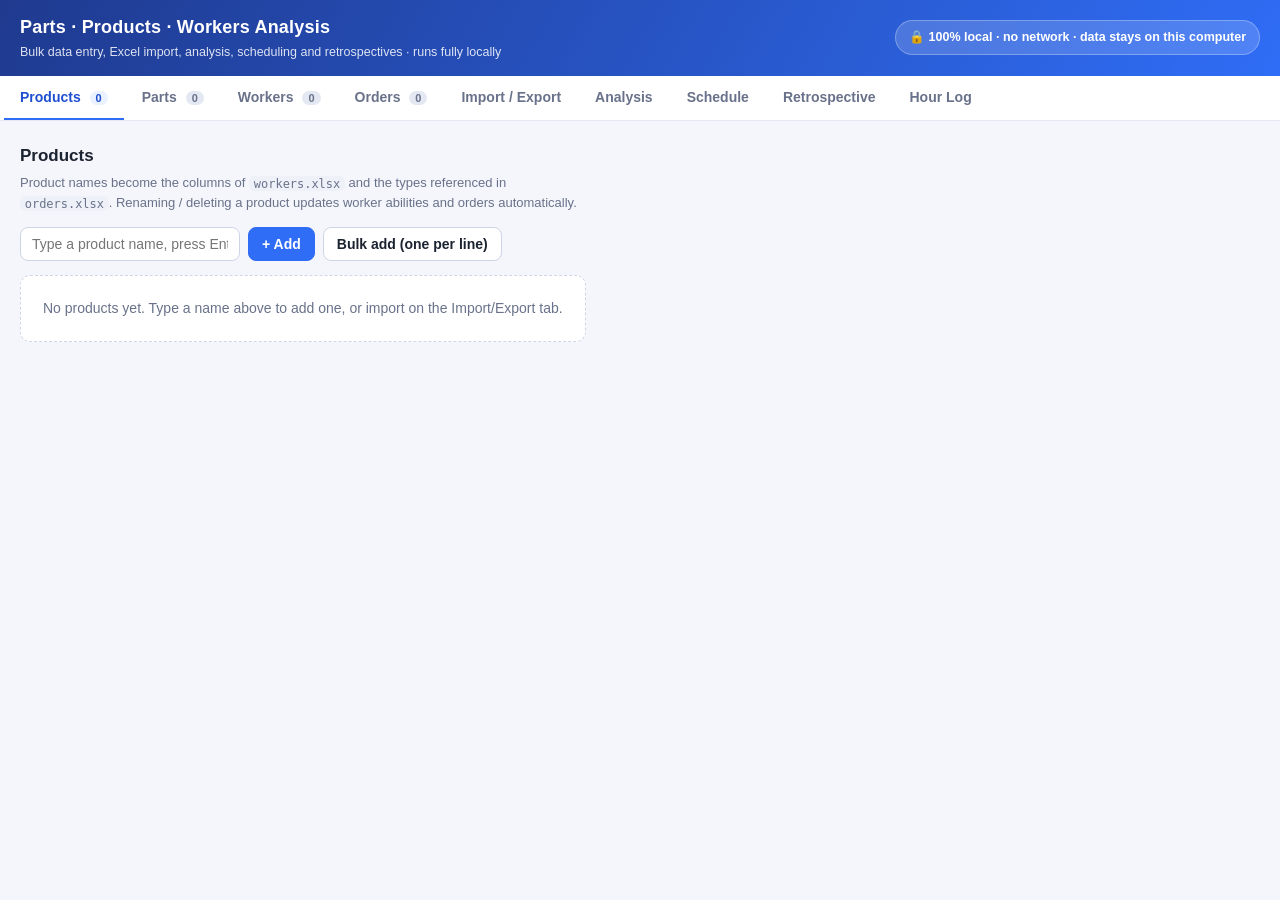
<file: web/index.html>
<!DOCTYPE html>
<html lang="en">
<head>
<meta charset="utf-8" />
<meta name="viewport" content="width=device-width, initial-scale=1" />
<title>Parts / Products / Workers Analysis (local)</title>
<link rel="stylesheet" href="styles.css?v=53" />
</head>
<body>
<header class="app-header">
  <div class="brand">
    <h1>Parts · Products · Workers Analysis</h1>
    <p class="sub">Bulk data entry, Excel import, analysis, scheduling and retrospectives · runs fully locally</p>
  </div>
  <div class="privacy" title="All data stays in this computer's browser — no network, no uploads">
    🔒 100% local · no network · data stays on this computer
  </div>
</header>

<nav class="tabs" id="tabs">
  <button class="tab active" data-tab="products">Products <span class="cnt" id="cnt-products">0</span></button>
  <button class="tab" data-tab="parts">Parts <span class="cnt" id="cnt-parts">0</span></button>
  <button class="tab" data-tab="workers">Workers <span class="cnt" id="cnt-workers">0</span></button>
  <button class="tab" data-tab="orders">Orders <span class="cnt" id="cnt-orders">0</span></button>
  <button class="tab" data-tab="io">Import / Export</button>
  <button class="tab" data-tab="analysis">Analysis</button>
  <button class="tab" data-tab="sched">Schedule</button>
  <button class="tab" data-tab="retro">Retrospective</button>
  <button class="tab" data-tab="hourlog">Hour Log</button>
</nav>

<main>
  <!-- ============ PRODUCTS ============ -->
  <section class="panel active" id="panel-products">
    <div class="panel-head">
      <h2>Products</h2>
      <p class="hint">Product names become the columns of <code>workers.xlsx</code> and the types referenced in <code>orders.xlsx</code>. Renaming / deleting a product updates worker abilities and orders automatically.</p>
    </div>
    <div class="toolbar">
      <input type="text" id="product-input" placeholder="Type a product name, press Enter to add…" />
      <button class="btn primary" id="product-add">+ Add</button>
      <button class="btn" id="product-bulk">Bulk add (one per line)</button>
    </div>
    <ul class="chip-list" id="product-list"></ul>
  </section>

  <!-- ============ PARTS ============ -->
  <section class="panel" id="panel-parts">
    <div class="panel-head">
      <h2>Parts (VC)</h2>
      <p class="hint">One <b>VC</b> (3-digit code) per row: <b>VC code</b> + <b>difficulty</b> (High/Low/None, used to match worker abilities) + <b>repeat design hours</b> + <b>first-order design hours</b>. An hours value of 0 counts as 0.03; if first-order hours are blank, repeat hours are always used. Check hours = design × <b>check ratio</b> (set below; default 0.3, can be calibrated from actual hours on the Hour Log tab in one click). Importing <code>parts.xlsx</code> reads by column: column 1 = VC code, <b>column 8 = repeat design hours</b>, <b>column 9 = first-order design hours</b>.</p>
    </div>
    <div class="settings-bar" id="hours-settings" hidden></div>
    <div class="settings-bar" id="verify-settings"></div>
    <div class="toolbar">
      <button class="btn primary" id="part-add">+ Add row</button>
      <button class="btn" id="part-paste">Paste (copy from Excel)</button>
      <button class="btn" id="part-import">Import parts.xlsx</button>
      <input type="search" id="part-filter" placeholder="Filter parts…" />
      <span class="spacer"></span>
      <button class="btn ghost danger" id="part-clear">Clear</button>
    </div>
    <div class="table-wrap">
      <table class="grid" id="part-table">
        <thead><tr><th class="rownum">#</th><th>VC code</th><th style="width:120px">Difficulty</th><th style="width:150px">Repeat design hours<br><small>column 8 (h)</small></th><th style="width:150px">First-order design hours<br><small>column 9 (h)</small></th><th class="act"></th></tr></thead>
        <tbody></tbody>
      </table>
    </div>
  </section>

  <!-- ============ WORKERS ============ -->
  <section class="panel" id="panel-workers">
    <div class="panel-head">
      <h2>Worker abilities</h2>
      <p class="hint">Ability has two roles: <b>Design</b> and <b>Check</b>. Each product has two cells: the worker's <b>design</b> grade and <b>check</b> grade (A/B/C, blank = doesn't do that role). For a worker who only checks, leave design blank, and vice versa. A = High/Low/None, B = Low/None, C = None only. Grades only decide <b>whether</b> someone can do a difficulty; <b>hours</b> come from the VC table (check = design × check ratio, see the Parts tab). When you import orders.xlsx, the designers/checkers in the orders are <b>added here automatically</b> (fill in their abilities).</p>
    </div>
    <div class="toolbar">
      <button class="btn primary" id="worker-add">+ Add worker</button>
      <button class="btn" id="worker-paste">Paste (copy from Excel)</button>
      <button class="btn" id="worker-import">Import workers.xlsx</button>
      <button class="btn" id="worker-rand">🎲 Random abilities (test)</button>
      <span class="spacer"></span>
      <button class="btn ghost danger" id="worker-clear">Clear</button>
    </div>
    <div class="table-wrap">
      <table class="grid matrix" id="worker-table">
        <thead></thead>
        <tbody></tbody>
      </table>
    </div>
    <p class="empty-note" id="worker-noproducts" hidden>Add products on the Products tab first before filling in the worker ability matrix.</p>

    <div class="section-title" style="margin-top:18px">Leave records <span style="color:var(--muted);font-weight:500">  Only affects the Schedule: on leave days the entered hours are subtracted from team capacity (<b>blank = full day</b>, or any amount less than a shift, e.g. 3 or 5.5); <b>does not affect</b> Analysis or Retrospective.</span></div>
    <div class="toolbar">
      <button class="btn" id="leave-add">+ Add leave</button>
    </div>
    <div class="table-wrap" id="leave-wrap"></div>
    <p class="empty-note" id="leave-empty" hidden>No leave records yet. When someone takes leave, click "+ Add leave", pick the worker and enter the start/end dates; leave "Leave per day (h)" blank for a full day, or enter half a day / a few hours.</p>
  </section>

  <!-- ============ ORDERS ============ -->
  <section class="panel" id="panel-orders">
    <div class="panel-head">
      <h2>Orders</h2>
      <p class="hint">One order per row: <b>product</b> (label) + <b>VC list</b> + <b>designer</b> + <b>checker</b> + <b>due date</b> (deadline) + <b>created date</b> (decides first order vs repeat) + <b>actual finish date</b>. "Import orders.xlsx" <b>detects the header automatically</b> (scans the whole sheet for the header row and matches columns by keywords like Sales Order/Item, VC, Designer/Checker, due/created/finish dates and product, skipping distractors such as "design hours"), then shows a mapping dialog for you to check/adjust before importing; if nothing is recognized it prefills the old template's column order (1 = VC · 3 = designer · 4 = checker · 5 = product · 6 = due · 7 = created · 8 = actual finish).</p>
    </div>
    <div class="toolbar">
      <button class="btn primary" id="order-add">+ Add order</button>
      <button class="btn" id="order-paste">Paste (copy from Excel)</button>
      <button class="btn" id="order-import">Import orders.xlsx</button>
      <button class="btn" id="order-rand">🎲 Random orders (test)</button>
      <button class="btn ghost danger" id="order-clear2">🧹 Clear orders</button>
      <input type="search" id="order-filter" placeholder="Search orders (VC / product / worker / date)…" />
      <span class="spacer"></span>
      <button class="btn ghost danger" id="order-clear">Clear</button>
    </div>
    <div class="table-wrap">
      <table class="grid" id="order-table">
        <thead><tr><th class="rownum">#</th><th style="width:160px">Order no.</th><th style="width:120px">Product</th><th>VC list</th><th style="width:120px">Designer</th><th style="width:120px">Checker</th><th style="width:140px">Due date</th><th style="width:140px">Created date</th><th class="act"></th></tr></thead>
        <tbody></tbody>
      </table>
    </div>
  </section>

  <!-- ============ IMPORT / EXPORT ============ -->
  <section class="panel" id="panel-io">
    <div class="panel-head">
      <h2>Import &amp; Export</h2>
      <p class="hint">Files exported with older Chinese headers can still be imported.</p>
    </div>

    <div class="io-grid">
      <div class="io-card">
        <h3>📥 Import Excel / JSON</h3>
        <p>Automatically recognizes <code>parts.xlsx</code> / <code>workers.xlsx</code> / <code>orders.xlsx</code> / <code>products.json</code>. You can pick several files at once.</p>
        <label class="dropzone" id="dropzone">
          <input type="file" id="file-input" multiple accept=".xlsx,.xls,.json" hidden />
          <span class="dz-icon">⬆</span>
          <span>Drop files here, or click to choose</span>
          <span class="dz-sub">parts.xlsx · workers.xlsx · orders.xlsx · products.json</span>
        </label>
        <div class="io-mode">
          Import mode:
          <label><input type="radio" name="impmode" value="replace" checked /> Replace</label>
          <label><input type="radio" name="impmode" value="merge" /> Merge (append/update)</label>
        </div>
      </div>

      <div class="io-card">
        <h3>📤 Export</h3>
        <div class="dl-row"><button class="btn" data-export="parts">parts.xlsx</button><span id="dl-parts">—</span></div>
        <div class="dl-row"><button class="btn" data-export="workers">workers.xlsx</button><span id="dl-workers">—</span></div>
        <div class="dl-row"><button class="btn" data-export="orders">orders.xlsx</button><span id="dl-orders">—</span></div>
        <div class="dl-row"><button class="btn" data-export="products">products.json</button><span id="dl-products">—</span></div>
        <button class="btn primary block" id="export-all">⬇ Export all</button>
      </div>

      <div class="io-card">
        <h3>💾 Local archive (backup / restore)</h3>
        <p>Save all current data as one JSON file, for backup or moving to another computer.</p>
        <button class="btn block" id="backup-save">Export full backup .json</button>
        <label class="btn block" style="text-align:center;cursor:pointer">
          Import full backup .json
          <input type="file" id="backup-input" accept=".json" hidden />
        </label>
        <button class="btn ghost danger block" id="wipe-all">Clear all data</button>
      </div>
    </div>
    <pre class="log" id="io-log" hidden></pre>
  </section>

  <!-- ============ ANALYSIS ============ -->
  <section class="panel" id="panel-analysis">
    <div class="panel-head">
      <h2>Analysis</h2>
      <p class="hint">Adds up the <b>theoretical hours of all orders</b> (design = Σ(VC hours) × coefficient; check = design × check ratio, set on the Parts tab or calibrated from the hour log) and compares them with the <b>actual logged hours</b> imported on the Hour Log tab: <b>② everyone</b> (theory vs actual totals, difference, ratio) + <b>③ per worker</b> (theoretical hours from order assignments vs logged hours) + <b>④ order hours detail</b>. For the comparison to hold, the orders and the hour log must cover the same period.</p>
    </div>
    <div class="toolbar">
      <button class="btn primary" id="analysis-run">▶ Run analysis</button>
      <button class="btn" id="analysis-export">📤 Export report .xlsx</button>
    </div>
    <div id="analysis-out"></div>
  </section>

  <!-- ============ SCHEDULE ============ -->
  <section class="panel" id="panel-sched">
    <div class="panel-head">
      <h2>Schedule (by due date)</h2>
      <p class="hint">Only schedules <b>unfinished</b> orders (no "Actual finish date"), forward from <b>today</b>; completed ones are on the Retrospective tab. Three methods, each consuming total team capacity continuously and giving every order an <b>expected start/finish date</b>: <b>① Sequential</b> — ignores due dates, queues by created date, finishes one then starts the next; <b>② By due date (slot)</b> — earliest due first; when a batch finishes early, later tasks automatically fill the free time before their due dates; <b>③ Close to due date</b> (reference) — starts as late as possible and finishes a few workdays before the due date (adjustable buffer). ① and ② have the same daily total load; they differ only in which order goes first. For ability bottlenecks see Analysis.</p>
    </div>
    <div class="settings-bar" id="sched-controls">
      <span class="settings-label">Start date:</span>
      <label><input type="date" id="sched-start" /></label>
      <span class="settings-label">Hours per person per day:</span>
      <label><input type="number" id="sched-hpd" min="1" step="0.5" /> <span class="unit">h</span></label>
      <span class="settings-label">Finish-early buffer:</span>
      <label><input type="number" id="sched-buffer" min="0" max="60" step="1" /> <span class="unit">workdays</span></label>
      <span class="settings-label">Annual leave:</span>
      <label><input type="number" id="sched-al" min="0" max="100" step="1" /> <span class="unit">days/person·year (spread over capacity)</span></label>
      <span class="settings-label">Workdays: <b>Mon–Fri</b> (nothing scheduled on weekends)</span>
      <button class="btn primary" id="sched-run">▶ Build schedule</button>
      <button class="btn" id="sched-export">📤 Export report .xlsx</button>
    </div>
    <div class="section-title" style="margin-top:4px">① Confirm each order's due date (editable here)</div>
    <div class="table-wrap" id="sched-inputs"></div>
    <div id="sched-out"></div>
  </section>

  <!-- ============ RETROSPECTIVE ============ -->
  <section class="panel" id="panel-retro">
    <div class="panel-head">
      <h2>Retrospective</h2>
      <p class="hint">The retrospective only analyzes <b>completed</b> orders (with an "Actual finish date"), range = earliest created date → today; unfinished work is on the Schedule tab. It shows real delivery performance (on-time rate / lateness), the completion-speed distribution, and improvements <b>without adding headcount</b> (training existing workers). The more complete the data, the more accurate it is.</p>
    </div>
    <div class="settings-bar" id="retro-controls">
      <span class="settings-label">Hours per person per day:</span>
      <label><input type="number" id="retro-hpd" min="1" step="0.5" /> <span class="unit">h</span></label>
      <span class="settings-label">Workdays: <b>Mon–Fri</b></span>
      <button class="btn primary" id="retro-run">▶ Run retrospective</button>
      <button class="btn" id="retro-report">📤 Export report .xlsx</button>
      <span class="settings-hint">Calendar dates are converted to workdays counting Mon–Fri only (weekends excluded).</span>
    </div>
    <div class="section-title" style="margin-top:4px">① Enter each order's actual finish date</div>
    <div class="toolbar">
      <button class="btn primary" id="retro-import">📥 Import retrospective Excel</button>
      <button class="btn" id="retro-export">📤 Download retrospective Excel / template</button>
      <input type="file" id="retro-file" accept=".xlsx,.xls" hidden />
      <span class="settings-hint">Read strictly by <b>column order</b> (header text ignored, row 1 skipped): <b>col 1</b> = product type · <b>col 2</b> = parts needed (name×N; …) · <b>col 3</b> = submitted date · <b>col 4</b> = actual finish date (YYYY-MM-DD).</span>
    </div>
    <div class="table-wrap" id="retro-inputs"></div>
    <div id="retro-out"></div>
  </section>

  <!-- ============ HOURLOG (hour-report hour log) ============ -->
  <section class="panel" id="panel-hourlog">
    <div class="panel-head">
      <h2>Hour Log (from hour-report)</h2>
      <p class="hint">Import <code>HourReport_{year}_Analysis.xlsx</code> exported from hour-report's Task Totals page (<code>TeamBreakdown_{year}_{team}.xlsx</code> also works) to see each worker's <b>actual logged hours</b> for the year: total hours, order design/check, overtime, leave, and estimated utilization on the same capacity basis as the Schedule. Detected by the <code>Data (long)</code> sheet — dropping it on the Import/Export tab works too. Data is processed 100% locally.</p>
    </div>
    <div class="toolbar">
      <button class="btn primary" id="hourlog-import">📥 Import HourReport .xlsx</button>
      <button class="btn" id="hourlog-export">📤 Export report .xlsx</button>
      <span class="spacer"></span>
      <button class="btn ghost danger" id="hourlog-clear">Clear hour log</button>
    </div>
    <div id="hourlog-out"></div>
  </section>
</main>

<!-- Modal: bulk text input -->
<div class="modal-backdrop" id="modal" hidden>
  <div class="modal">
    <h3 id="modal-title">Bulk input</h3>
    <p class="hint" id="modal-hint"></p>
    <textarea id="modal-text" rows="12" spellcheck="false"></textarea>
    <div class="modal-actions">
      <button class="btn" id="modal-cancel">Cancel</button>
      <button class="btn primary" id="modal-ok">Import</button>
    </div>
  </div>
</div>

<div class="toast" id="toast" hidden></div>

<script src="vendor/xlsx.full.min.js"></script>
<script src="analysis.js?v=53"></script>
<script src="app.js?v=53"></script>
</body>
</html>
</file>
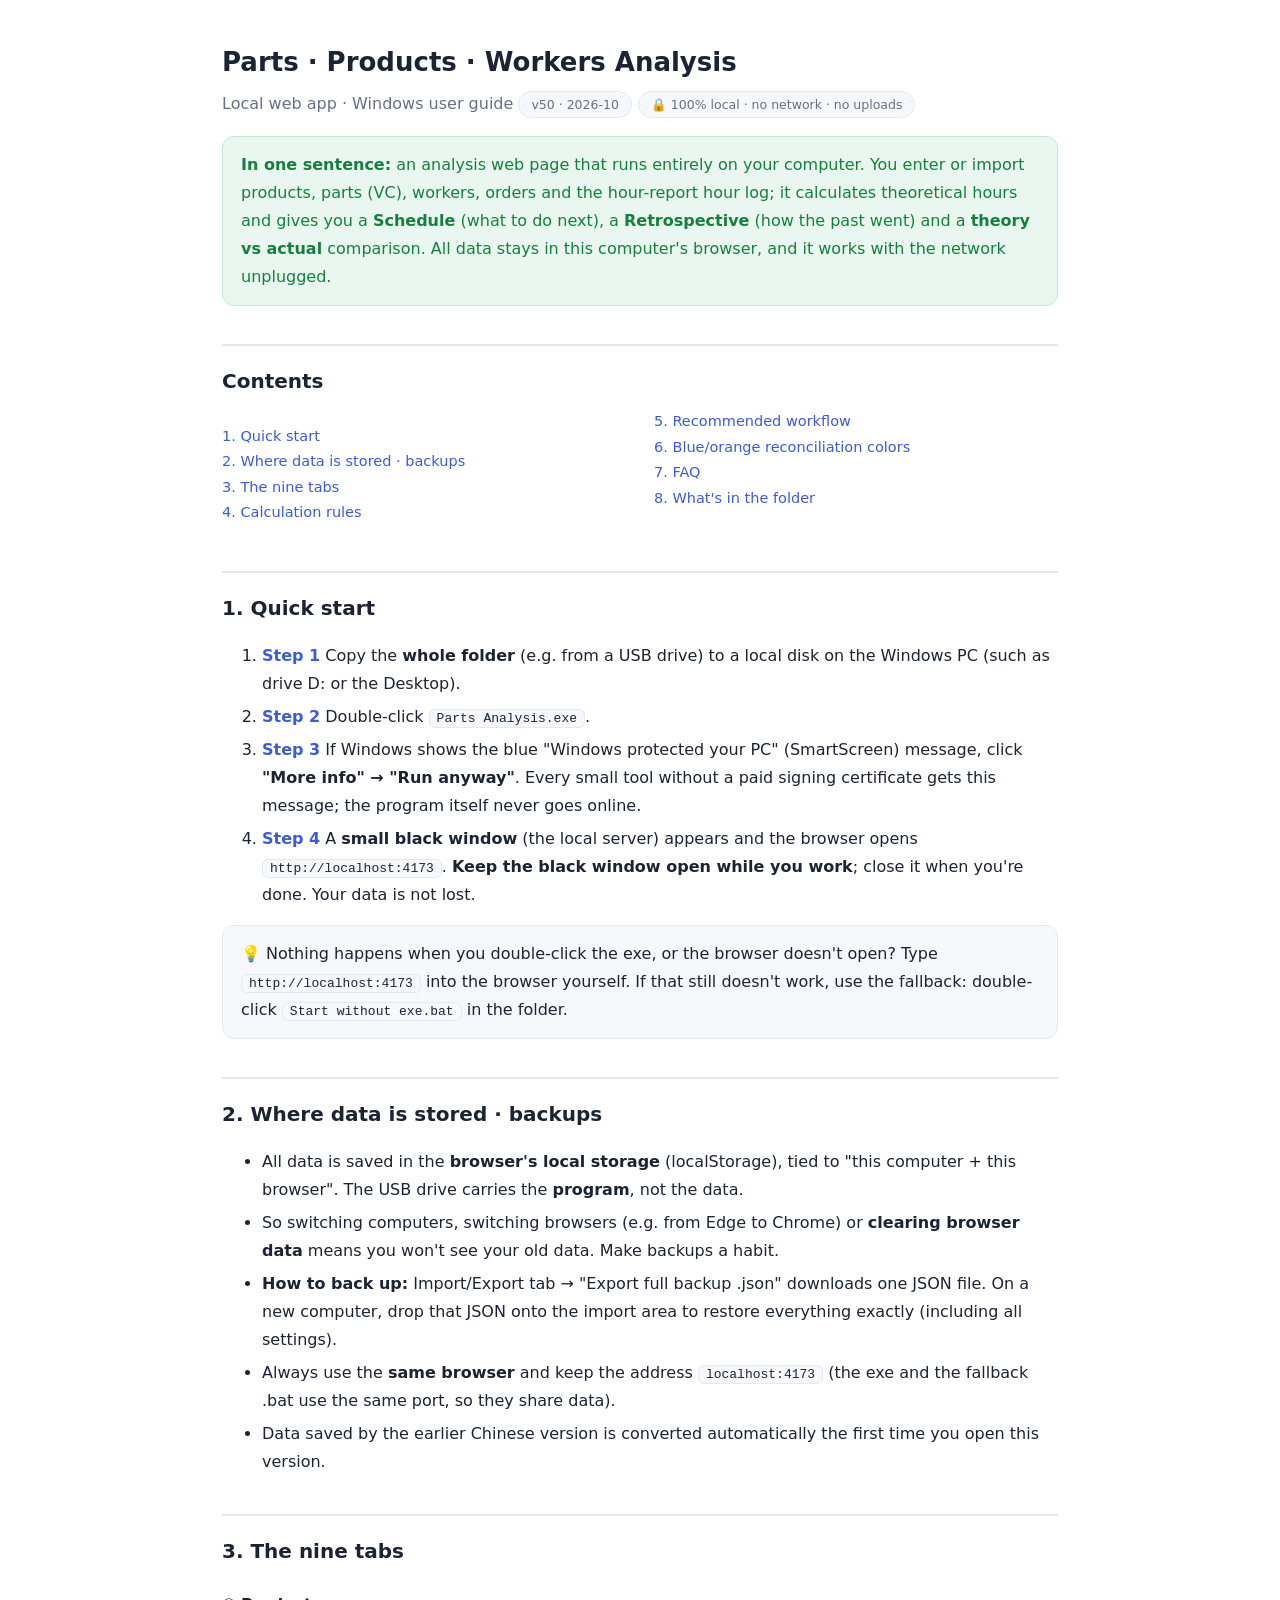
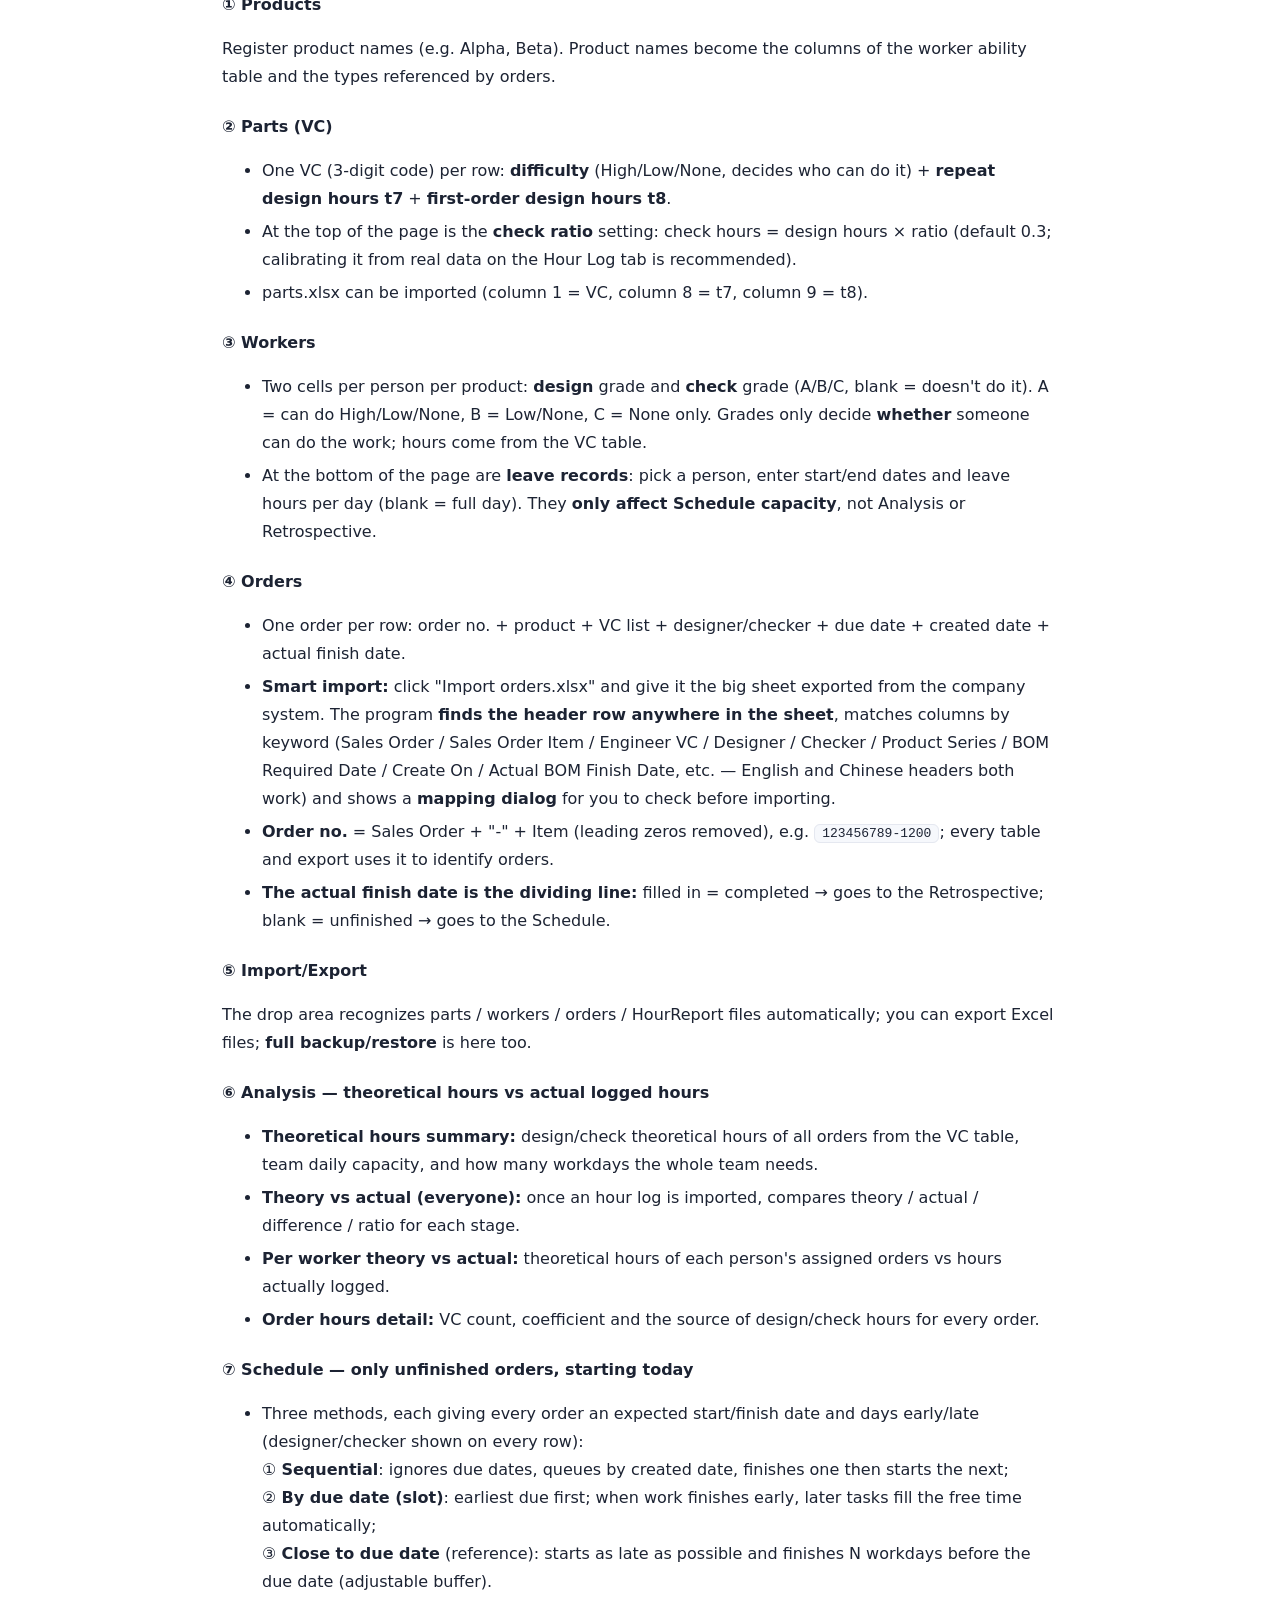
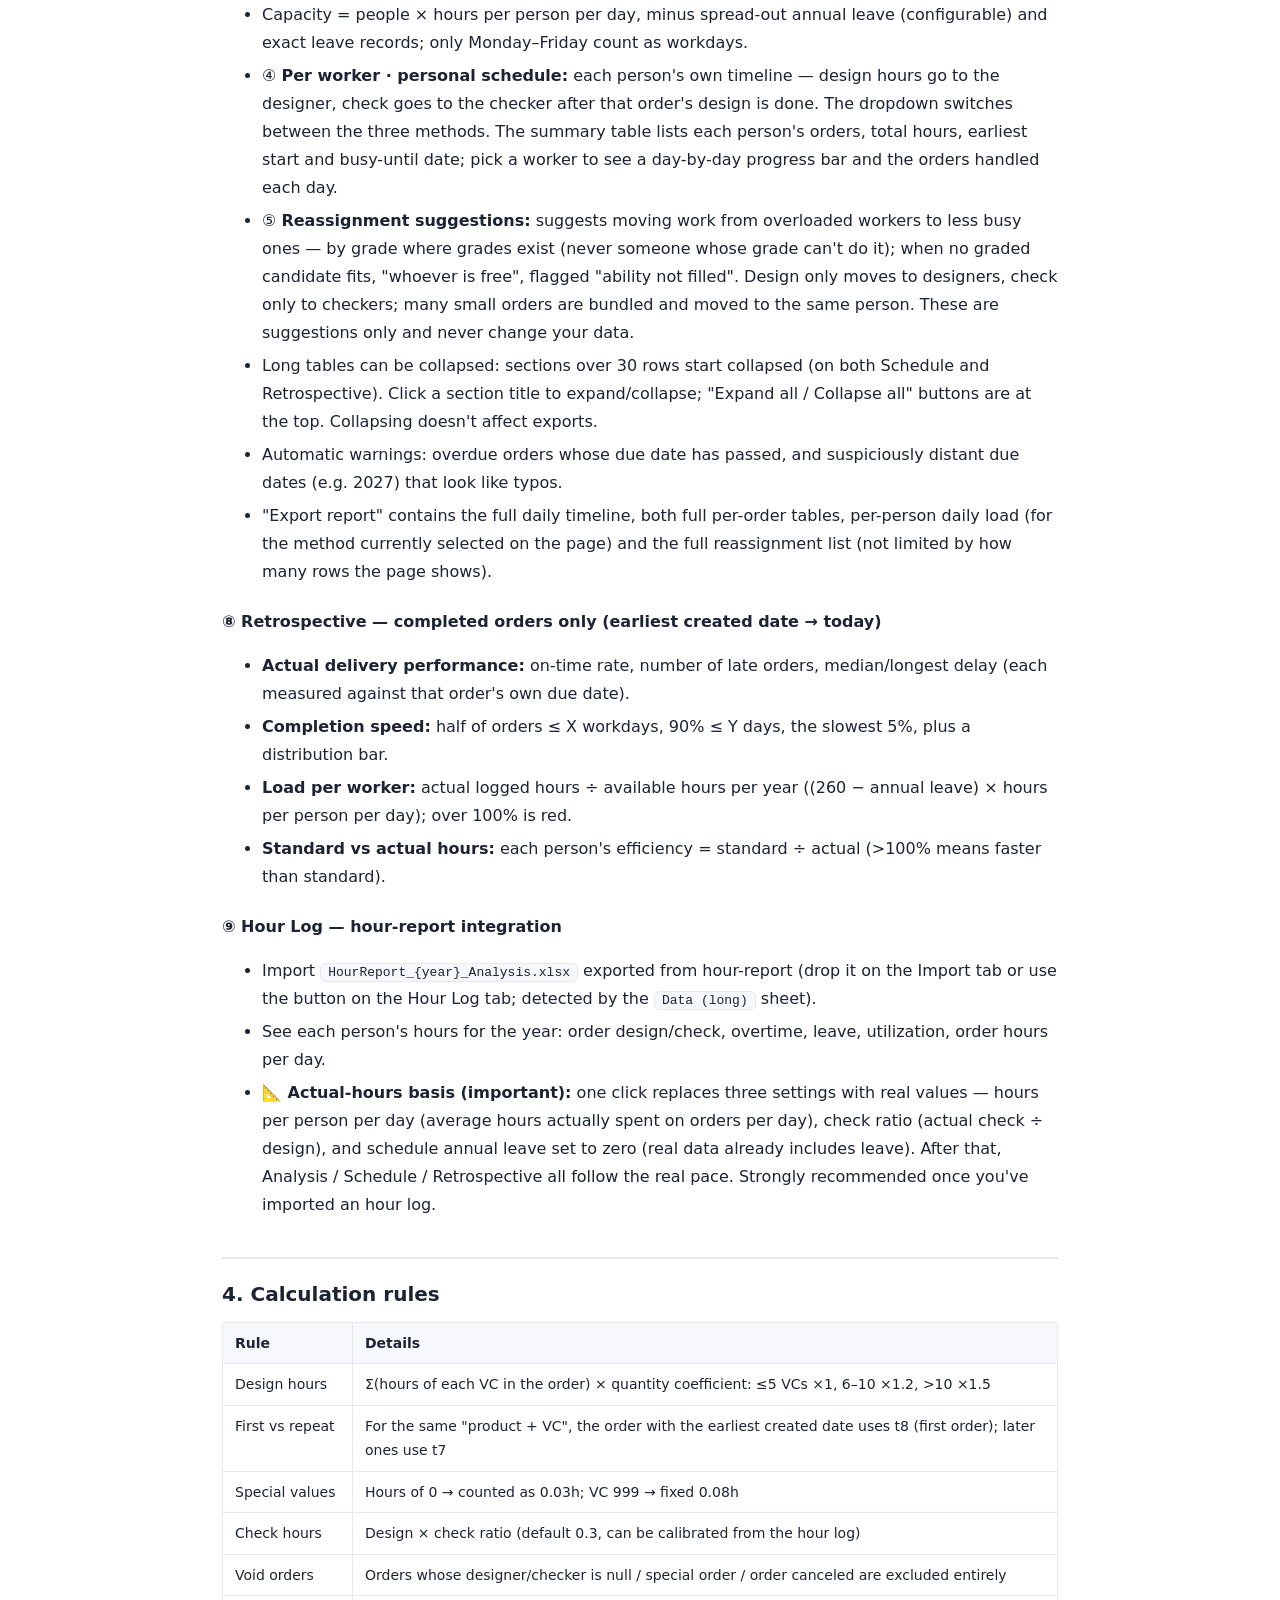
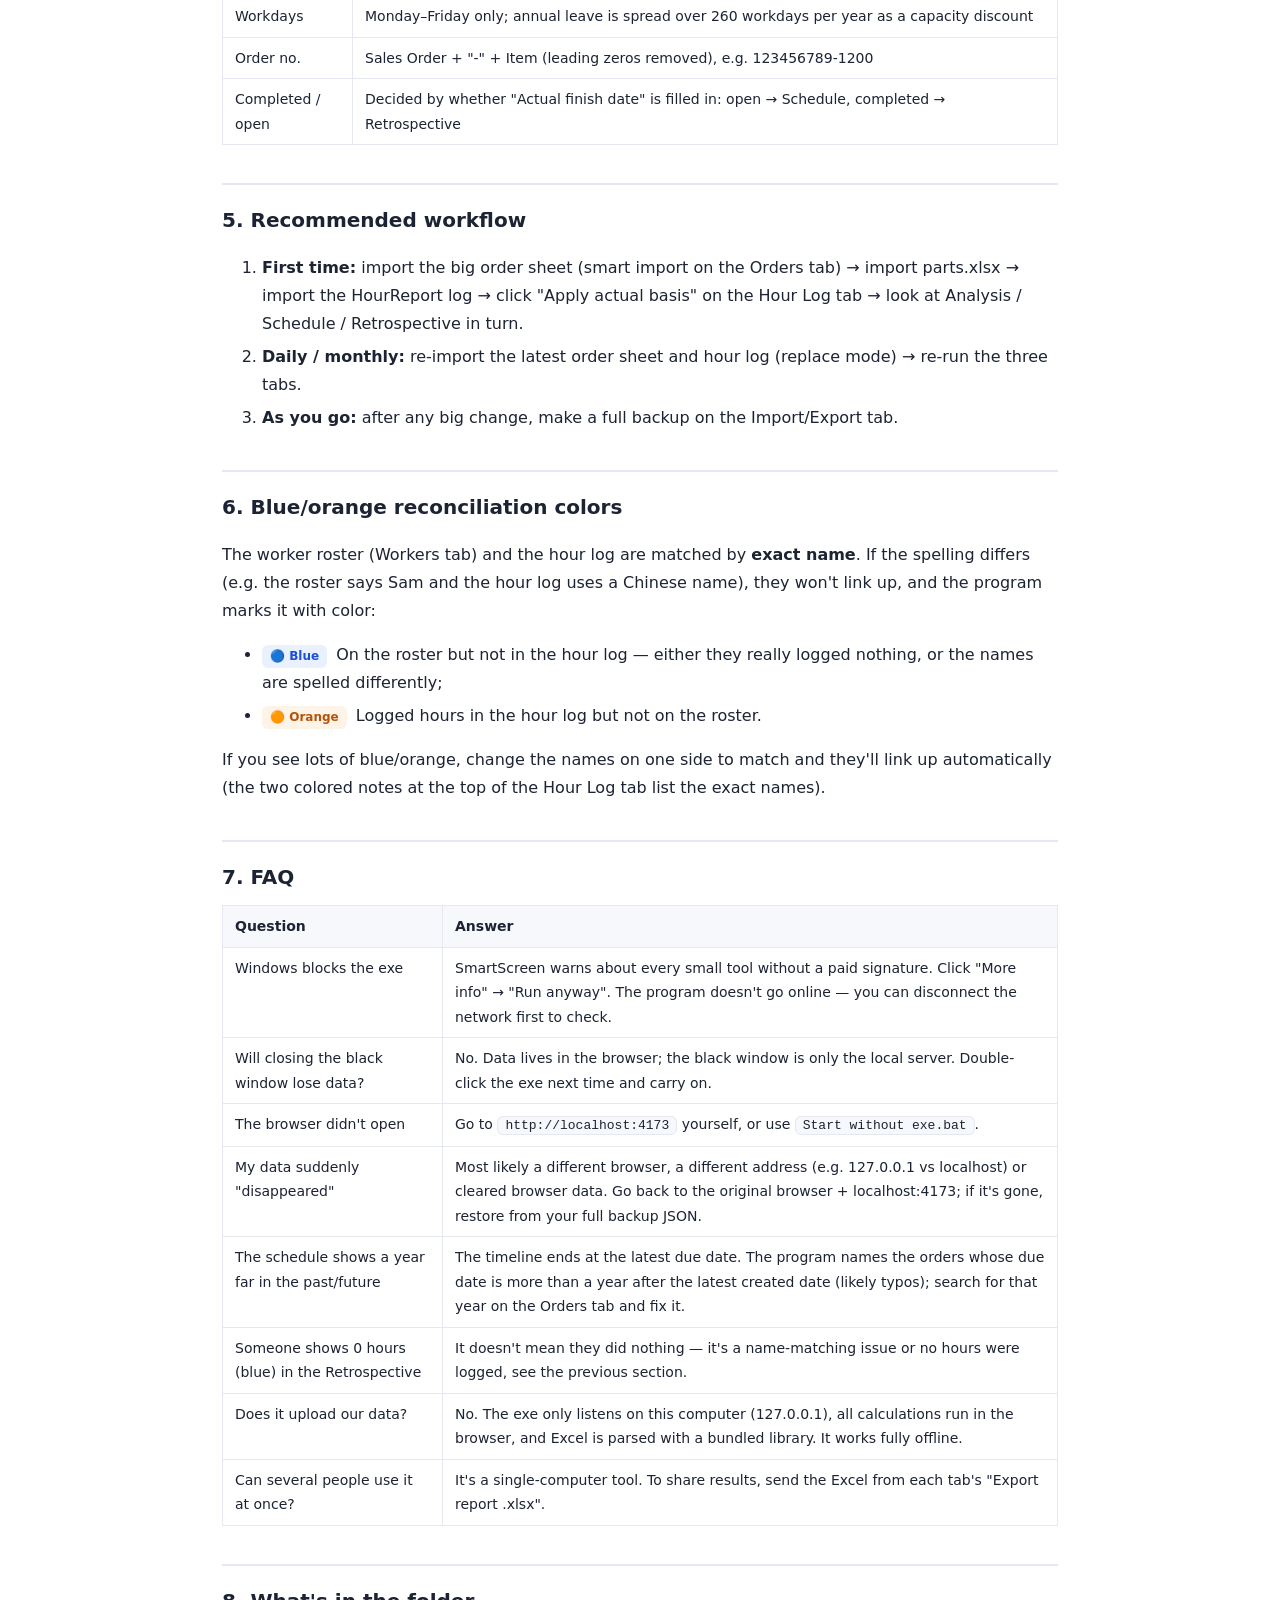
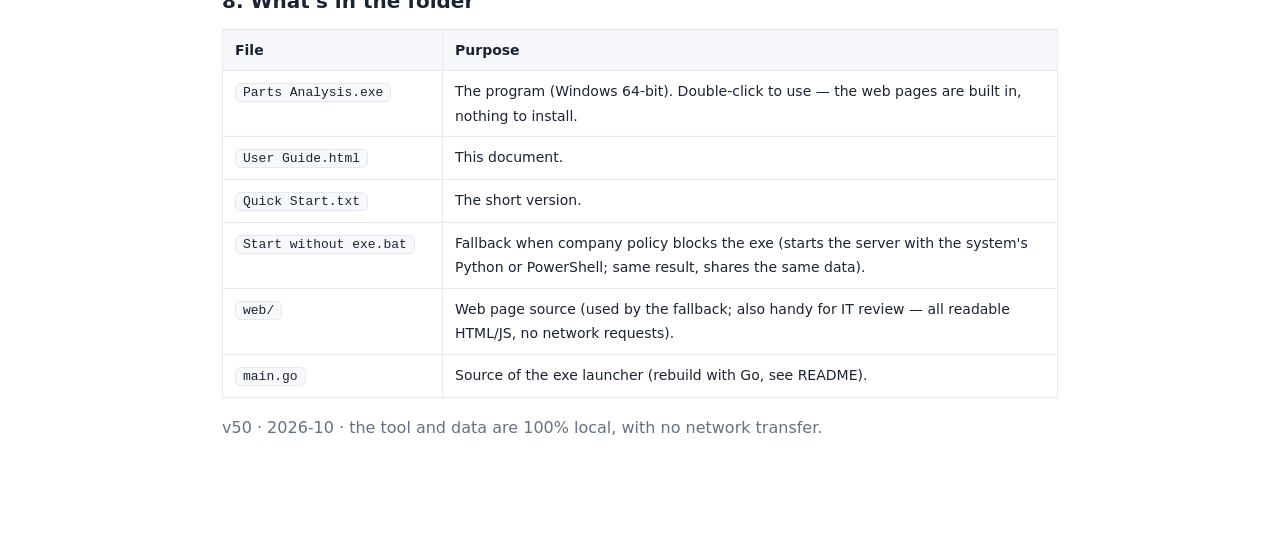
<file: User Guide.html>
<!DOCTYPE html>
<html lang="en">
<head>
<meta charset="utf-8" />
<meta name="viewport" content="width=device-width, initial-scale=1" />
<title>Parts Analysis — User Guide</title>
<style>
  :root{--ink:#1c2333;--muted:#667085;--line:#e5e8f0;--brand:#3b5bdb;--soft:#f6f8fc;--warn:#b45309;--warnbg:#fdf3e7;--okbg:#eaf7f0;--ok:#15803d;--info:#1d4ed8;--infobg:#e8f1fd}
  *{box-sizing:border-box}
  body{font-family:system-ui,-apple-system,"Segoe UI",sans-serif;color:var(--ink);margin:0;background:#fff;line-height:1.75}
  .wrap{max-width:880px;margin:0 auto;padding:32px 22px 80px}
  h1{font-size:26px;margin:8px 0 4px}
  h2{font-size:20px;margin:38px 0 10px;padding-top:18px;border-top:2px solid var(--line)}
  h3{font-size:16px;margin:22px 0 6px}
  .sub{color:var(--muted);margin:0 0 18px}
  .pill{display:inline-block;background:var(--soft);border:1px solid var(--line);border-radius:99px;padding:2px 12px;font-size:12.5px;color:var(--muted);margin-right:6px}
  .box{border:1px solid var(--line);border-radius:12px;padding:14px 18px;margin:12px 0;background:var(--soft)}
  .box.warn{background:var(--warnbg);border-color:#f3d8b8;color:var(--warn)}
  .box.ok{background:var(--okbg);border-color:#c4e9d3;color:var(--ok)}
  .box.info{background:var(--infobg);border-color:#bcd5f5;color:var(--info)}
  table{border-collapse:collapse;width:100%;margin:10px 0;font-size:14px}
  th,td{border:1px solid var(--line);padding:8px 12px;text-align:left;vertical-align:top}
  th{background:var(--soft)}
  code,kbd{background:var(--soft);border:1px solid var(--line);border-radius:6px;padding:1px 7px;font-size:13px;font-family:Menlo,Consolas,monospace}
  ol li,ul li{margin:5px 0}
  .step{font-weight:700;color:var(--brand)}
  .tag{display:inline-block;font-size:12px;border-radius:6px;padding:1px 8px;margin-right:4px;font-weight:600}
  .t-blue{background:var(--infobg);color:var(--info)}
  .t-orange{background:var(--warnbg);color:var(--warn)}
  .toc{columns:2;gap:28px;font-size:14.5px}
  .toc a{color:var(--brand);text-decoration:none}
  .muted{color:var(--muted)}
</style>
</head>
<body><div class="wrap">

<h1>Parts · Products · Workers Analysis</h1>
<p class="sub">Local web app · Windows user guide
<span class="pill">v50 · 2026-10</span><span class="pill">🔒 100% local · no network · no uploads</span></p>

<div class="box ok"><b>In one sentence:</b> an analysis web page that runs entirely on your computer. You enter or import products, parts (VC), workers, orders and the hour-report hour log; it calculates theoretical hours and gives you a <b>Schedule</b> (what to do next), a <b>Retrospective</b> (how the past went) and a <b>theory vs actual</b> comparison. All data stays in this computer's browser, and it works with the network unplugged.</div>

<h2 id="toc">Contents</h2>
<div class="toc">
<p><a href="#start">1. Quick start</a><br/>
<a href="#data">2. Where data is stored · backups</a><br/>
<a href="#pages">3. The nine tabs</a><br/>
<a href="#rules">4. Calculation rules</a></p>
<p><a href="#flow">5. Recommended workflow</a><br/>
<a href="#colors">6. Blue/orange reconciliation colors</a><br/>
<a href="#faq">7. FAQ</a><br/>
<a href="#files">8. What's in the folder</a></p>
</div>

<h2 id="start">1. Quick start</h2>
<ol>
<li><span class="step">Step 1</span> Copy the <b>whole folder</b> (e.g. from a USB drive) to a local disk on the Windows PC (such as drive D: or the Desktop).</li>
<li><span class="step">Step 2</span> Double-click <code>Parts Analysis.exe</code>.</li>
<li><span class="step">Step 3</span> If Windows shows the blue "Windows protected your PC" (SmartScreen) message, click <b>"More info" → "Run anyway"</b>. Every small tool without a paid signing certificate gets this message; the program itself never goes online.</li>
<li><span class="step">Step 4</span> A <b>small black window</b> (the local server) appears and the browser opens <code>http://localhost:4173</code>. <b>Keep the black window open while you work</b>; close it when you're done. Your data is not lost.</li>
</ol>
<div class="box">💡 Nothing happens when you double-click the exe, or the browser doesn't open? Type <code>http://localhost:4173</code> into the browser yourself. If that still doesn't work, use the fallback: double-click <code>Start without exe.bat</code> in the folder.</div>

<h2 id="data">2. Where data is stored · backups</h2>
<ul>
<li>All data is saved in the <b>browser's local storage</b> (localStorage), tied to "this computer + this browser". The USB drive carries the <b>program</b>, not the data.</li>
<li>So switching computers, switching browsers (e.g. from Edge to Chrome) or <b>clearing browser data</b> means you won't see your old data. Make backups a habit.</li>
<li><b>How to back up:</b> Import/Export tab → "Export full backup .json" downloads one JSON file. On a new computer, drop that JSON onto the import area to restore everything exactly (including all settings).</li>
<li>Always use the <b>same browser</b> and keep the address <code>localhost:4173</code> (the exe and the fallback .bat use the same port, so they share data).</li>
<li>Data saved by the earlier Chinese version is converted automatically the first time you open this version.</li>
</ul>

<h2 id="pages">3. The nine tabs</h2>

<h3>① Products</h3>
<p>Register product names (e.g. Alpha, Beta). Product names become the columns of the worker ability table and the types referenced by orders.</p>

<h3>② Parts (VC)</h3>
<ul>
<li>One VC (3-digit code) per row: <b>difficulty</b> (High/Low/None, decides who can do it) + <b>repeat design hours t7</b> + <b>first-order design hours t8</b>.</li>
<li>At the top of the page is the <b>check ratio</b> setting: check hours = design hours × ratio (default 0.3; calibrating it from real data on the Hour Log tab is recommended).</li>
<li>parts.xlsx can be imported (column 1 = VC, column 8 = t7, column 9 = t8).</li>
</ul>

<h3>③ Workers</h3>
<ul>
<li>Two cells per person per product: <b>design</b> grade and <b>check</b> grade (A/B/C, blank = doesn't do it). A = can do High/Low/None, B = Low/None, C = None only. Grades only decide <b>whether</b> someone can do the work; hours come from the VC table.</li>
<li>At the bottom of the page are <b>leave records</b>: pick a person, enter start/end dates and leave hours per day (blank = full day). They <b>only affect Schedule capacity</b>, not Analysis or Retrospective.</li>
</ul>

<h3>④ Orders</h3>
<ul>
<li>One order per row: order no. + product + VC list + designer/checker + due date + created date + actual finish date.</li>
<li><b>Smart import:</b> click "Import orders.xlsx" and give it the big sheet exported from the company system. The program <b>finds the header row anywhere in the sheet</b>, matches columns by keyword (Sales Order / Sales Order Item / Engineer VC / Designer / Checker / Product Series / BOM Required Date / Create On / Actual BOM Finish Date, etc. — English and Chinese headers both work) and shows a <b>mapping dialog</b> for you to check before importing.</li>
<li><b>Order no.</b> = Sales Order + "-" + Item (leading zeros removed), e.g. <code>123456789-1200</code>; every table and export uses it to identify orders.</li>
<li><b>The actual finish date is the dividing line:</b> filled in = completed → goes to the Retrospective; blank = unfinished → goes to the Schedule.</li>
</ul>

<h3>⑤ Import/Export</h3>
<p>The drop area recognizes parts / workers / orders / HourReport files automatically; you can export Excel files; <b>full backup/restore</b> is here too.</p>

<h3>⑥ Analysis — theoretical hours vs actual logged hours</h3>
<ul>
<li><b>Theoretical hours summary:</b> design/check theoretical hours of all orders from the VC table, team daily capacity, and how many workdays the whole team needs.</li>
<li><b>Theory vs actual (everyone):</b> once an hour log is imported, compares theory / actual / difference / ratio for each stage.</li>
<li><b>Per worker theory vs actual:</b> theoretical hours of each person's assigned orders vs hours actually logged.</li>
<li><b>Order hours detail:</b> VC count, coefficient and the source of design/check hours for every order.</li>
</ul>

<h3>⑦ Schedule — only unfinished orders, starting today</h3>
<ul>
<li>Three methods, each giving every order an expected start/finish date and days early/late (designer/checker shown on every row):
  <br/>① <b>Sequential</b>: ignores due dates, queues by created date, finishes one then starts the next;
  <br/>② <b>By due date (slot)</b>: earliest due first; when work finishes early, later tasks fill the free time automatically;
  <br/>③ <b>Close to due date</b> (reference): starts as late as possible and finishes N workdays before the due date (adjustable buffer).</li>
<li>Capacity = people × hours per person per day, minus spread-out annual leave (configurable) and exact leave records; only Monday–Friday count as workdays.</li>
<li>④ <b>Per worker · personal schedule:</b> each person's own timeline — design hours go to the designer, check goes to the checker after that order's design is done. The dropdown switches between the three methods. The summary table lists each person's orders, total hours, earliest start and busy-until date; pick a worker to see a day-by-day progress bar and the orders handled each day.</li>
<li>⑤ <b>Reassignment suggestions:</b> suggests moving work from overloaded workers to less busy ones — by grade where grades exist (never someone whose grade can't do it); when no graded candidate fits, "whoever is free", flagged "ability not filled". Design only moves to designers, check only to checkers; many small orders are bundled and moved to the same person. These are suggestions only and never change your data.</li>
<li>Long tables can be collapsed: sections over 30 rows start collapsed (on both Schedule and Retrospective). Click a section title to expand/collapse; "Expand all / Collapse all" buttons are at the top. Collapsing doesn't affect exports.</li>
<li>Automatic warnings: overdue orders whose due date has passed, and suspiciously distant due dates (e.g. 2027) that look like typos.</li>
<li>"Export report" contains the full daily timeline, both full per-order tables, per-person daily load (for the method currently selected on the page) and the full reassignment list (not limited by how many rows the page shows).</li>
</ul>

<h3>⑧ Retrospective — completed orders only (earliest created date → today)</h3>
<ul>
<li><b>Actual delivery performance:</b> on-time rate, number of late orders, median/longest delay (each measured against that order's own due date).</li>
<li><b>Completion speed:</b> half of orders ≤ X workdays, 90% ≤ Y days, the slowest 5%, plus a distribution bar.</li>
<li><b>Load per worker:</b> actual logged hours ÷ available hours per year ((260 − annual leave) × hours per person per day); over 100% is red.</li>
<li><b>Standard vs actual hours:</b> each person's efficiency = standard ÷ actual (&gt;100% means faster than standard).</li>
</ul>

<h3>⑨ Hour Log — hour-report integration</h3>
<ul>
<li>Import <code>HourReport_{year}_Analysis.xlsx</code> exported from hour-report (drop it on the Import tab or use the button on the Hour Log tab; detected by the <code>Data (long)</code> sheet).</li>
<li>See each person's hours for the year: order design/check, overtime, leave, utilization, order hours per day.</li>
<li><b>📐 Actual-hours basis (important):</b> one click replaces three settings with real values — hours per person per day (average hours actually spent on orders per day), check ratio (actual check ÷ design), and schedule annual leave set to zero (real data already includes leave). After that, Analysis / Schedule / Retrospective all follow the real pace. Strongly recommended once you've imported an hour log.</li>
</ul>

<h2 id="rules">4. Calculation rules</h2>
<table>
<tr><th style="width:130px">Rule</th><th>Details</th></tr>
<tr><td>Design hours</td><td>Σ(hours of each VC in the order) × quantity coefficient: ≤5 VCs ×1, 6–10 ×1.2, &gt;10 ×1.5</td></tr>
<tr><td>First vs repeat</td><td>For the same "product + VC", the order with the earliest created date uses t8 (first order); later ones use t7</td></tr>
<tr><td>Special values</td><td>Hours of 0 → counted as 0.03h; VC 999 → fixed 0.08h</td></tr>
<tr><td>Check hours</td><td>Design × check ratio (default 0.3, can be calibrated from the hour log)</td></tr>
<tr><td>Void orders</td><td>Orders whose designer/checker is null / special order / order canceled are excluded entirely</td></tr>
<tr><td>Workdays</td><td>Monday–Friday only; annual leave is spread over 260 workdays per year as a capacity discount</td></tr>
<tr><td>Order no.</td><td>Sales Order + "-" + Item (leading zeros removed), e.g. 123456789-1200</td></tr>
<tr><td>Completed / open</td><td>Decided by whether "Actual finish date" is filled in: open → Schedule, completed → Retrospective</td></tr>
</table>

<h2 id="flow">5. Recommended workflow</h2>
<ol>
<li><b>First time:</b> import the big order sheet (smart import on the Orders tab) → import parts.xlsx → import the HourReport log → click "Apply actual basis" on the Hour Log tab → look at Analysis / Schedule / Retrospective in turn.</li>
<li><b>Daily / monthly:</b> re-import the latest order sheet and hour log (replace mode) → re-run the three tabs.</li>
<li><b>As you go:</b> after any big change, make a full backup on the Import/Export tab.</li>
</ol>

<h2 id="colors">6. Blue/orange reconciliation colors</h2>
<p>The worker roster (Workers tab) and the hour log are matched by <b>exact name</b>. If the spelling differs (e.g. the roster says Sam and the hour log uses a Chinese name), they won't link up, and the program marks it with color:</p>
<ul>
<li><span class="tag t-blue">🔵 Blue</span> On the roster but not in the hour log — either they really logged nothing, or the names are spelled differently;</li>
<li><span class="tag t-orange">🟠 Orange</span> Logged hours in the hour log but not on the roster.</li>
</ul>
<p>If you see lots of blue/orange, change the names on one side to match and they'll link up automatically (the two colored notes at the top of the Hour Log tab list the exact names).</p>

<h2 id="faq">7. FAQ</h2>
<table>
<tr><th style="width:220px">Question</th><th>Answer</th></tr>
<tr><td>Windows blocks the exe</td><td>SmartScreen warns about every small tool without a paid signature. Click "More info" → "Run anyway". The program doesn't go online — you can disconnect the network first to check.</td></tr>
<tr><td>Will closing the black window lose data?</td><td>No. Data lives in the browser; the black window is only the local server. Double-click the exe next time and carry on.</td></tr>
<tr><td>The browser didn't open</td><td>Go to <code>http://localhost:4173</code> yourself, or use <code>Start without exe.bat</code>.</td></tr>
<tr><td>My data suddenly "disappeared"</td><td>Most likely a different browser, a different address (e.g. 127.0.0.1 vs localhost) or cleared browser data. Go back to the original browser + localhost:4173; if it's gone, restore from your full backup JSON.</td></tr>
<tr><td>The schedule shows a year far in the past/future</td><td>The timeline ends at the latest due date. The program names the orders whose due date is more than a year after the latest created date (likely typos); search for that year on the Orders tab and fix it.</td></tr>
<tr><td>Someone shows 0 hours (blue) in the Retrospective</td><td>It doesn't mean they did nothing — it's a name-matching issue or no hours were logged, see the previous section.</td></tr>
<tr><td>Does it upload our data?</td><td>No. The exe only listens on this computer (127.0.0.1), all calculations run in the browser, and Excel is parsed with a bundled library. It works fully offline.</td></tr>
<tr><td>Can several people use it at once?</td><td>It's a single-computer tool. To share results, send the Excel from each tab's "Export report .xlsx".</td></tr>
</table>

<h2 id="files">8. What's in the folder</h2>
<table>
<tr><th style="width:220px">File</th><th>Purpose</th></tr>
<tr><td><code>Parts Analysis.exe</code></td><td>The program (Windows 64-bit). Double-click to use — the web pages are built in, nothing to install.</td></tr>
<tr><td><code>User Guide.html</code></td><td>This document.</td></tr>
<tr><td><code>Quick Start.txt</code></td><td>The short version.</td></tr>
<tr><td><code>Start without exe.bat</code></td><td>Fallback when company policy blocks the exe (starts the server with the system's Python or PowerShell; same result, shares the same data).</td></tr>
<tr><td><code>web/</code></td><td>Web page source (used by the fallback; also handy for IT review — all readable HTML/JS, no network requests).</td></tr>
<tr><td><code>main.go</code></td><td>Source of the exe launcher (rebuild with Go, see README).</td></tr>
</table>

<p class="muted">v50 · 2026-10 · the tool and data are 100% local, with no network transfer.</p>
</div></body>
</html>
</file>
<file: web/styles.css>
:root{
  --bg:#f4f6fb; --panel:#ffffff; --ink:#1b2230; --muted:#69728a;
  --line:#e3e8f2; --line-strong:#cdd5e6;
  --brand:#2f6df6; --brand-ink:#1d4fd0; --brand-soft:#eaf1ff;
  --ok:#138a52; --ok-soft:#e6f6ee; --warn:#b9531a; --warn-soft:#fdeede;
  --danger:#c5384a; --danger-soft:#fdebed;
  --hi:#b14a2b; --lo:#9a7a14; --none:#3f7d4f;
  --shadow:0 1px 2px rgba(20,30,60,.06),0 6px 20px rgba(20,30,60,.06);
  --maxw:1240px;                 /* shared content width (header, tabs, main all align to it) */
  --gutter:max(20px, calc((100% - var(--maxw)) / 2));
}
*{box-sizing:border-box}
[hidden]{display:none!important}
html,body{margin:0}
body{
  font:14px/1.5 -apple-system,BlinkMacSystemFont,"Segoe UI","PingFang SC","Microsoft YaHei",Roboto,Helvetica,Arial,sans-serif;
  color:var(--ink); background:var(--bg);
}
code{background:#eef1f8;padding:.05em .4em;border-radius:5px;font-size:.92em;font-family:ui-monospace,SFMono-Regular,Menlo,Consolas,monospace}
h1,h2,h3{margin:0}
button,input,select,textarea{font-family:inherit;font-size:14px}

/* header */
.app-header{
  display:flex;align-items:center;justify-content:space-between;gap:16px;
  padding:14px var(--gutter);background:linear-gradient(120deg,#1f3a8f,#2f6df6);color:#fff;
}
.brand h1{font-size:18px;font-weight:650;letter-spacing:.2px}
.brand .sub{margin:.15em 0 0;font-size:12.5px;opacity:.85}
.privacy{
  background:rgba(255,255,255,.16);border:1px solid rgba(255,255,255,.28);
  padding:7px 13px;border-radius:999px;font-size:12.5px;font-weight:600;white-space:nowrap;
}

/* tabs */
.tabs{display:flex;gap:2px;padding:0 calc(var(--gutter) - 16px);background:var(--panel);border-bottom:1px solid var(--line);position:sticky;top:0;z-index:5;flex-wrap:wrap}
.tab{
  appearance:none;border:0;background:transparent;color:var(--muted);
  padding:13px 16px;cursor:pointer;font-weight:600;border-bottom:2.5px solid transparent;
}
.tab:hover{color:var(--ink)}
.tab.active{color:var(--brand-ink);border-bottom-color:var(--brand)}
.tab .cnt{display:inline-block;min-width:18px;text-align:center;background:var(--line);color:var(--muted);border-radius:999px;font-size:11px;padding:1px 6px;margin-left:5px}
.tab.active .cnt{background:var(--brand-soft);color:var(--brand-ink)}

main{padding:22px var(--gutter)}
.panel{display:none;animation:fade .18s ease}
.panel.active{display:block}
@keyframes fade{from{opacity:0;transform:translateY(4px)}to{opacity:1}}

.panel-head{margin-bottom:14px}
.panel-head h2{font-size:17px}
.hint{color:var(--muted);font-size:13px;margin:.4em 0 0;max-width:80ch}

/* settings bar (custom hours per difficulty) */
.settings-bar{display:flex;gap:14px;align-items:center;flex-wrap:wrap;background:#fff;border:1px solid var(--line);
  border-radius:10px;padding:10px 14px;margin-bottom:14px;box-shadow:var(--shadow)}
.settings-bar .settings-label{font-weight:650;color:var(--ink)}
.settings-bar label{display:flex;align-items:center;gap:6px;font-weight:600;color:var(--muted)}
.settings-bar .h-High{color:var(--hi)} .settings-bar .h-Low{color:var(--lo)} .settings-bar .h-None{color:var(--none)}
.settings-bar input[type=number]{width:74px;padding:6px 8px;border:1px solid var(--line-strong);border-radius:7px;
  text-align:right;font-variant-numeric:tabular-nums;background:#fff}
.settings-bar input[type=number]:focus{outline:2px solid var(--brand-soft);border-color:var(--brand)}
.settings-bar .unit{color:var(--muted);font-weight:500;margin-left:-2px}
.settings-bar .settings-hint{color:var(--muted);font-size:12px;font-weight:500;flex:1;min-width:160px}
.settings-bar .dirty{color:var(--brand-ink);font-weight:700}

/* toolbar */
.toolbar{display:flex;gap:8px;align-items:center;flex-wrap:wrap;margin-bottom:14px}
.toolbar input[type=text],.toolbar input[type=search]{
  padding:8px 11px;border:1px solid var(--line-strong);border-radius:8px;min-width:220px;background:#fff
}
.spacer{flex:1}

/* buttons */
.btn{
  appearance:none;border:1px solid var(--line-strong);background:#fff;color:var(--ink);
  padding:8px 13px;border-radius:8px;cursor:pointer;font-weight:600;transition:.12s;
}
.btn:hover{border-color:var(--brand);color:var(--brand-ink);background:var(--brand-soft)}
.btn.primary{background:var(--brand);border-color:var(--brand);color:#fff}
.btn.primary:hover{background:var(--brand-ink)}
.btn.ghost{background:transparent}
.btn.danger{color:var(--danger);border-color:var(--danger-soft)}
.btn.danger:hover{background:var(--danger-soft);border-color:var(--danger);color:var(--danger)}
.btn.block{display:block;width:100%;margin-top:8px}
.btn:disabled{opacity:.45;cursor:not-allowed}

/* chip list (products) */
.chip-list{list-style:none;display:flex;flex-wrap:wrap;gap:10px;padding:0;margin:0}
.chip{
  display:flex;align-items:center;gap:8px;background:#fff;border:1px solid var(--line-strong);
  border-radius:10px;padding:8px 10px 8px 14px;box-shadow:var(--shadow)
}
.chip .pname{font-weight:650;border:0;background:transparent;min-width:60px;max-width:240px}
.chip .pname:focus{outline:2px solid var(--brand-soft);border-radius:5px}
.chip .mini{appearance:none;border:0;background:#f0f3fa;color:var(--muted);width:26px;height:26px;border-radius:7px;cursor:pointer;font-weight:700}
.chip .mini:hover{background:var(--danger-soft);color:var(--danger)}
.chip .mv:hover{background:var(--brand-soft);color:var(--brand-ink)}

/* tables */
.table-wrap{overflow:auto;border:1px solid var(--line);border-radius:12px;background:#fff;box-shadow:var(--shadow)}
table.grid{border-collapse:collapse;width:100%;min-width:520px}
table.grid th,table.grid td{border-bottom:1px solid var(--line);padding:0;text-align:left}
table.grid thead th{
  background:#f7f9fd;color:var(--muted);font-size:12px;font-weight:700;text-transform:uppercase;
  letter-spacing:.04em;padding:9px 12px;position:sticky;top:0;z-index:1;white-space:nowrap
}
table.grid td .cell,table.grid td input,table.grid td select{
  width:100%;border:0;background:transparent;padding:9px 12px;font-size:14px;color:var(--ink)
}
table.grid td input:focus,table.grid td select:focus{outline:2px solid var(--brand-soft);outline-offset:-2px;background:#fbfcff}
table.grid tbody tr:hover{background:#fafbff}
th.rownum,td.rownum{width:42px;text-align:center;color:var(--muted);font-size:12px;padding:0 6px}
th.act,td.act{width:46px;text-align:center}
.row-del{appearance:none;border:0;background:transparent;color:var(--muted);cursor:pointer;font-size:16px;padding:6px 10px;border-radius:6px}
.row-del:hover{background:var(--danger-soft);color:var(--danger)}
.hours-cell{padding:9px 12px;color:var(--muted);font-variant-numeric:tabular-nums}

/* order parts picker (chips + add dropdown) */
td.parts-cell{padding:6px 10px}
.parts-picker{display:flex;flex-wrap:wrap;gap:6px;align-items:center}
.pp-chip{display:inline-flex;align-items:center;gap:3px;background:var(--brand-soft);border:1px solid #cfe0ff;
  color:var(--brand-ink);border-radius:8px;padding:3px 4px 3px 9px;font-weight:600;font-size:13px}
.pp-chip.unknown{background:var(--warn-soft);border-color:#f3d8b8;color:var(--warn)}
.pp-chip .pp-name{white-space:nowrap}
.pp-chip .pp-qty{width:46px;border:1px solid #b9d0fb;border-radius:6px;padding:2px 4px;text-align:right;
  background:#fff;font-weight:700;font-variant-numeric:tabular-nums;color:var(--ink)}
.pp-chip.unknown .pp-qty{border-color:#f0cfa6}
.pp-chip .pp-qty:focus{outline:2px solid var(--brand-soft);outline-offset:-1px}
.pp-del{appearance:none;border:0;background:transparent;color:inherit;cursor:pointer;font-size:13px;
  line-height:1;padding:2px 4px;border-radius:5px;opacity:.7}
.pp-del:hover{opacity:1;background:rgba(0,0,0,.08)}
.pp-add{border:1px dashed var(--line-strong);background:#fff;color:var(--muted);border-radius:8px;
  padding:4px 8px;font-weight:600;cursor:pointer;font-size:13px}
.pp-add:hover{border-color:var(--brand);color:var(--brand-ink)}
.pp-empty{color:var(--muted);font-size:12.5px}

/* category / grade coloring */
select.cat-High{color:var(--hi);font-weight:650}
select.cat-Low{color:var(--lo);font-weight:650}
select.cat-None{color:var(--none);font-weight:650}
select.g-A{color:#1d4fd0}
select.g-B{color:#9a7a14}
select.g-C{color:#7a4ea0}
td.matrix-name input{font-weight:600}
/* worker ability matrix: product name spans Design|Check; sub-columns aligned; product groups separated */
table.matrix th{text-align:center}
table.matrix th.role-head{min-width:104px;padding:8px 6px 6px;font-weight:700}
table.matrix th.sub-d, table.matrix th.sub-v{font-size:11px;color:var(--muted);font-weight:600;padding:4px 6px;min-width:52px}
table.matrix th.wname{text-align:left;min-width:130px}
td.gradecell{text-align:center;padding:5px 6px}
/* vertical separator at the start of each product group */
table.matrix th.grp-start, table.matrix td.grp-start{border-left:2px solid var(--line-strong)}
/* freeze the # and Name columns while scrolling many products horizontally */
table.matrix th.rownum, table.matrix td.rownum{position:sticky;left:0;z-index:2;background:#fff}
table.matrix th.wname, table.matrix td.matrix-name{position:sticky;left:42px;z-index:2;background:#fff}
table.matrix thead th.rownum, table.matrix thead th.wname{z-index:4;background:#f7f9fd}
table.matrix tbody tr:hover td.rownum, table.matrix tbody tr:hover td.matrix-name{background:#fafbff}
select.mini-grade{border:1px solid var(--line);border-radius:6px;padding:3px 2px;font-weight:700;cursor:pointer;
  background:#fff;text-align:center;text-align-last:center;min-width:44px}
select.mini-grade:focus{outline:2px solid var(--brand-soft);border-color:var(--brand)}
select.mini-grade.g-A{color:#1d4fd0;border-color:#bcd0fb}
select.mini-grade.g-B{color:#9a7a14;border-color:#ecd9a6}
select.mini-grade.g-C{color:#7a4ea0;border-color:#d9c6ec}

.empty-note{color:var(--muted);background:#fff;border:1px dashed var(--line-strong);border-radius:10px;padding:22px;text-align:center}

/* retro input table: fixed layout + explicit widths so columns stay tight,
   trailing spacer eats the slack (no awkward mid gap) */
table.retro-grid{table-layout:fixed;min-width:900px}
table.retro-grid th, table.retro-grid td{white-space:nowrap;overflow:hidden;text-overflow:ellipsis}
table.retro-grid .rt-spacer{width:auto}
table.retro-grid td input[type=date]{min-width:150px}

/* schedule timeline: per-day capacity bars for the two strategies */
.sbar-cell{display:flex;align-items:center;gap:8px;min-width:150px}
.sbar{flex:1;height:14px;background:#eef1f8;border-radius:7px;overflow:hidden;min-width:70px}
.sbar-fill{height:100%;background:var(--brand);border-radius:7px}
.sbar.lvl .sbar-fill{background:#5b9bd5}
.sbar.over .sbar-fill{background:var(--danger)}
.sbar-num{font-size:12px;color:var(--muted);white-space:nowrap;font-variant-numeric:tabular-nums;min-width:64px}
tr.sched-idle td{background:#fbfbe8}
tr.sched-dl td{box-shadow:inset 0 2px 0 var(--brand)}
.dl-flag{display:inline-block;background:var(--brand-soft);color:var(--brand-ink);border-radius:6px;padding:1px 8px;font-weight:700;font-size:12px}
.dl-flag.bad{background:var(--danger-soft);color:var(--danger)}
td.weekend,th.weekend{color:var(--muted)}

/* IO */
.io-grid{display:grid;grid-template-columns:repeat(auto-fit,minmax(280px,1fr));gap:16px}
.io-card{background:#fff;border:1px solid var(--line);border-radius:12px;padding:16px;box-shadow:var(--shadow)}
.io-card h3{font-size:14.5px;margin-bottom:8px}
.io-card p{color:var(--muted);font-size:12.5px;margin:0 0 12px}
.dropzone{
  display:flex;flex-direction:column;align-items:center;gap:6px;text-align:center;
  border:2px dashed var(--line-strong);border-radius:12px;padding:24px 16px;cursor:pointer;color:var(--muted);transition:.15s
}
.dropzone:hover,.dropzone.drag{border-color:var(--brand);background:var(--brand-soft);color:var(--brand-ink)}
.dz-icon{font-size:26px}
.dz-sub{font-size:11.5px;opacity:.8}
.io-mode{margin-top:12px;font-size:12.5px;color:var(--muted);display:flex;gap:14px;align-items:center;flex-wrap:wrap}
.io-mode label{display:flex;align-items:center;gap:4px;cursor:pointer}
.dl-row{display:flex;align-items:center;gap:10px;margin-bottom:8px}
.dl-row .btn{min-width:130px}
.dl-row span{color:var(--muted);font-size:12px}
.log{background:#0f1830;color:#cfe0ff;border-radius:10px;padding:12px 14px;margin-top:16px;font-size:12px;max-height:220px;overflow:auto;white-space:pre-wrap}

/* analysis */
#analysis-out{margin-top:16px;display:grid;gap:16px}
.cards{display:grid;grid-template-columns:repeat(auto-fit,minmax(170px,1fr));gap:12px}
.stat{background:#fff;border:1px solid var(--line);border-radius:12px;padding:14px 16px;box-shadow:var(--shadow)}
.stat .k{color:var(--muted);font-size:12px;font-weight:600}
.stat .v{font-size:22px;font-weight:700;margin-top:4px;font-variant-numeric:tabular-nums}
.stat .u{font-size:12px;color:var(--muted);font-weight:600;margin-left:3px}
.section-title{font-size:14px;font-weight:700;margin:4px 0 -4px}
.report-wrap{overflow-x:auto;margin-top:6px;max-width:100%}
.report-wrap+.report-wrap{margin-top:10px}
table.report{border-collapse:collapse;width:auto;max-width:none;background:#fff;border:1px solid var(--line);border-radius:12px;overflow:hidden;box-shadow:var(--shadow)}
table.report th,table.report td{padding:9px 14px;border-bottom:1px solid var(--line);text-align:left;font-size:13px;white-space:nowrap}
table.report th{background:#f7f9fd;color:var(--muted);font-size:11.5px;text-transform:uppercase;letter-spacing:.04em}
table.report td.num,table.report th.num{text-align:right;font-variant-numeric:tabular-nums}
table.report td.cap-low{color:#b45309;font-weight:600}
tr.infeasible td{background:var(--danger-soft)}
.badge{display:inline-block;padding:2px 8px;border-radius:999px;font-size:11.5px;font-weight:700}
.badge.ok{background:var(--ok-soft);color:var(--ok)}
.badge.bad{background:var(--danger-soft);color:var(--danger)}
.alert{border-radius:10px;padding:12px 14px;font-size:13px}
.alert.warn{background:var(--warn-soft);color:var(--warn);border:1px solid #f3d8b8}
.alert.ok{background:var(--ok-soft);color:var(--ok);border:1px solid #c4e9d3}
.alert.info{background:#e8f1fd;color:#1d4ed8;border:1px solid #bcd5f5}
/* roster↔hour-log reconciliation colors: blue = on roster but not in log; orange = in log but not on roster */
tr.unmatched-roster td{background:#e8f1fd}
tr.unmatched-hourlog td{background:var(--warn-soft)}
.alert ul{margin:6px 0 0;padding-left:18px}

/* modal */
.modal-backdrop{position:fixed;inset:0;background:rgba(15,24,48,.45);display:flex;align-items:center;justify-content:center;z-index:50;padding:20px}
.modal{background:#fff;border-radius:14px;padding:20px;width:min(640px,100%);box-shadow:0 20px 60px rgba(0,0,0,.3)}
.modal h3{font-size:16px}
.modal .hint{margin:.4em 0 10px}
.modal textarea{width:100%;border:1px solid var(--line-strong);border-radius:10px;padding:10px;font-family:ui-monospace,Menlo,Consolas,monospace;font-size:13px;resize:vertical}
.modal-actions{display:flex;justify-content:flex-end;gap:8px;margin-top:12px}

/* toast */
.toast{position:fixed;bottom:22px;left:50%;transform:translateX(-50%);background:#10203f;color:#fff;padding:11px 18px;border-radius:10px;box-shadow:0 10px 30px rgba(0,0,0,.25);z-index:60;font-weight:600;font-size:13px}
.toast.err{background:var(--danger)}
.toast.ok{background:var(--ok)}

/* collapsible sections (Schedule/Retrospective): foldify() wraps "section title + content" in <details> */
details.fold{margin:0}
details.fold > summary{cursor:pointer;list-style:none;user-select:none}
details.fold > summary::-webkit-details-marker{display:none}
details.fold > summary .section-title{display:inline-block}
details.fold > summary .section-title::before{content:'▾ ';color:var(--muted)}
details.fold:not([open]) > summary .section-title::before{content:'▸ '}
details.fold:not([open]) > summary .section-title{margin-bottom:2px;opacity:.85}
details.fold > summary .fold-hint{color:var(--muted);font-size:12px;margin-left:6px}
.fold-bar{margin:2px 0 4px;align-items:center}
</file>
